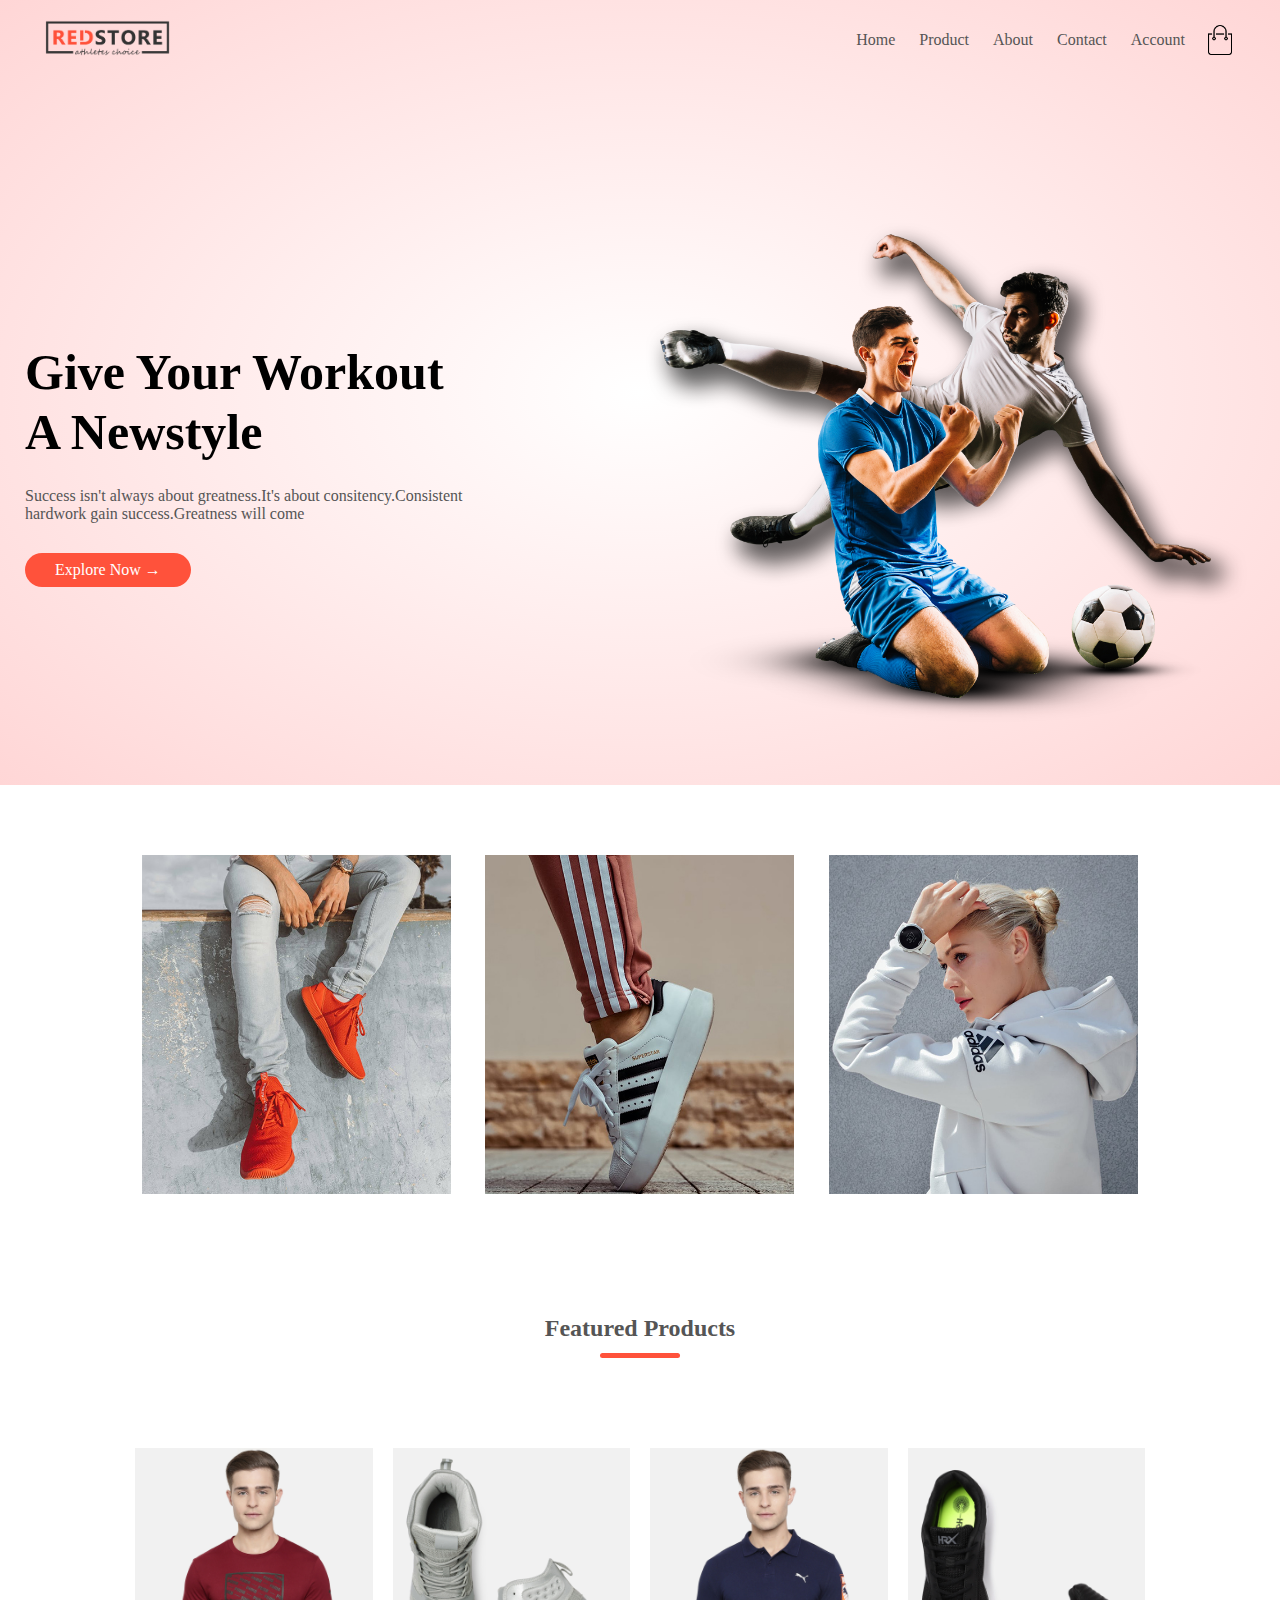
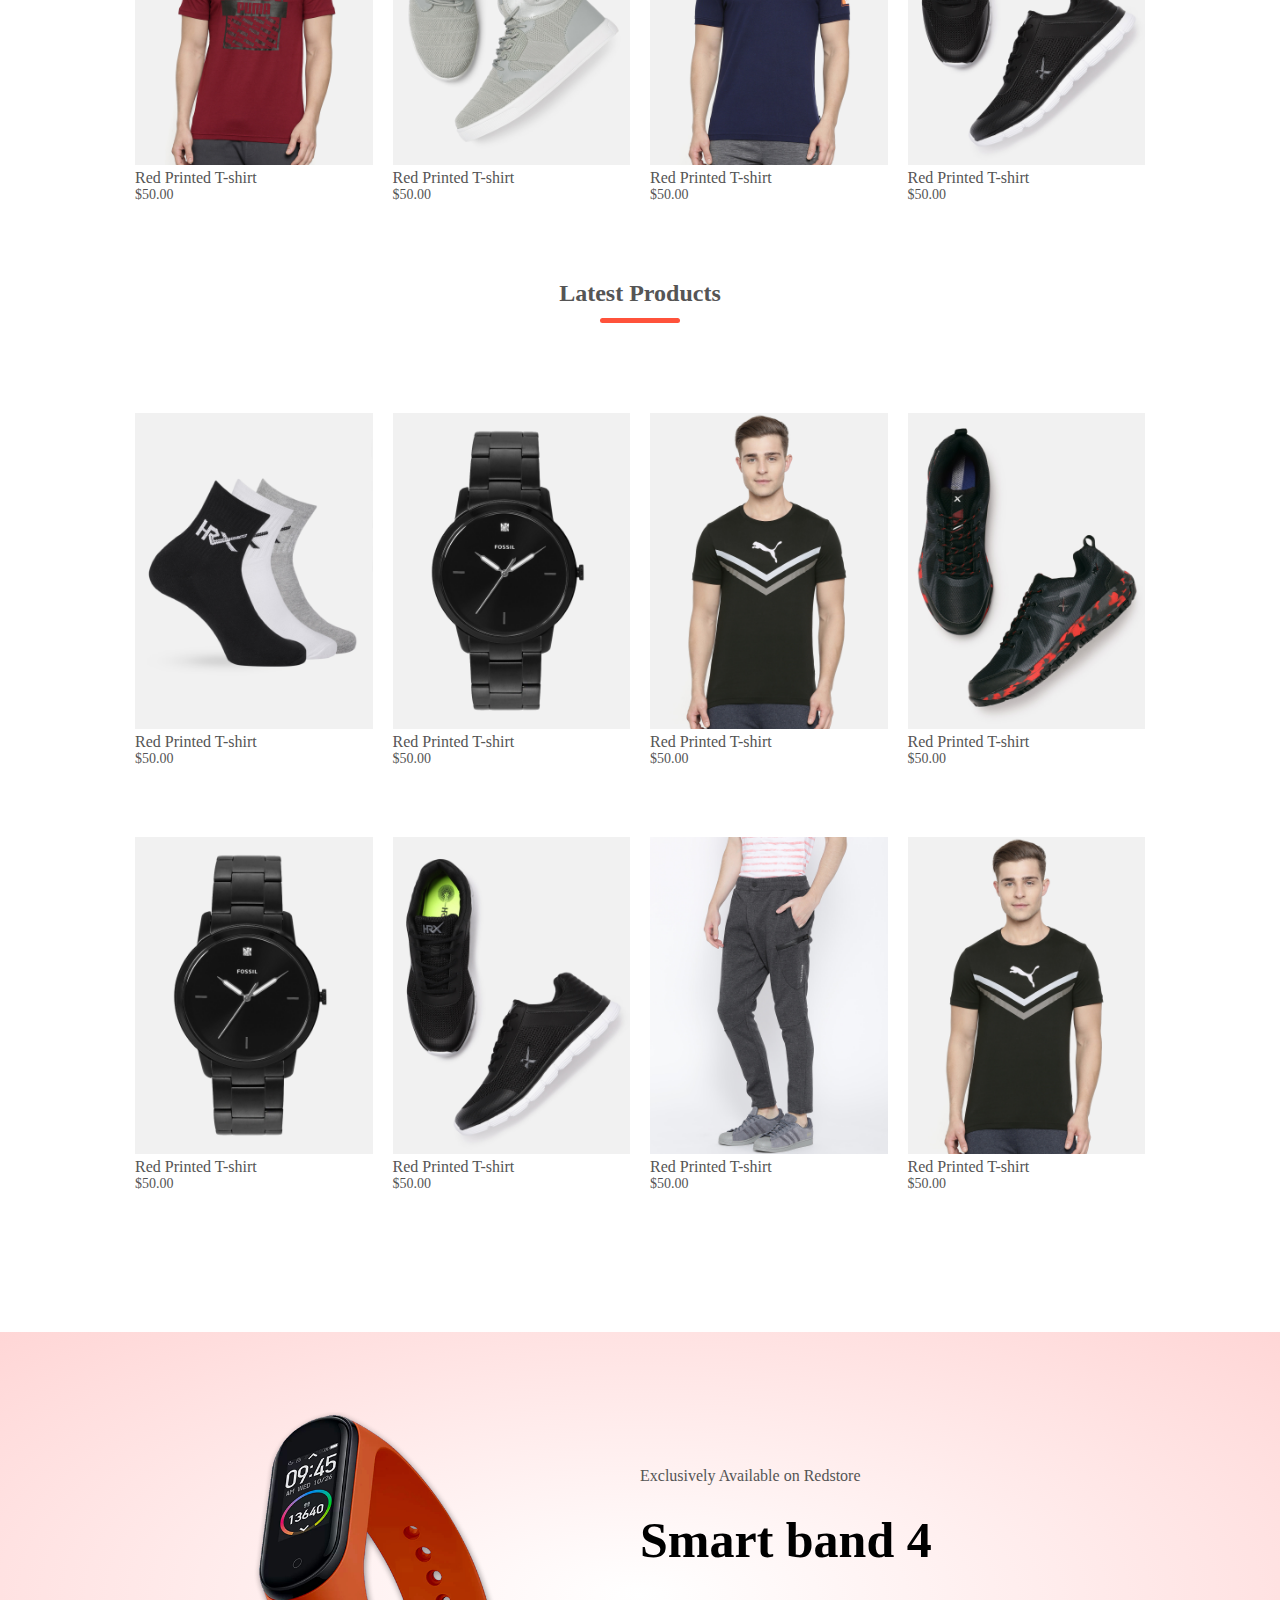
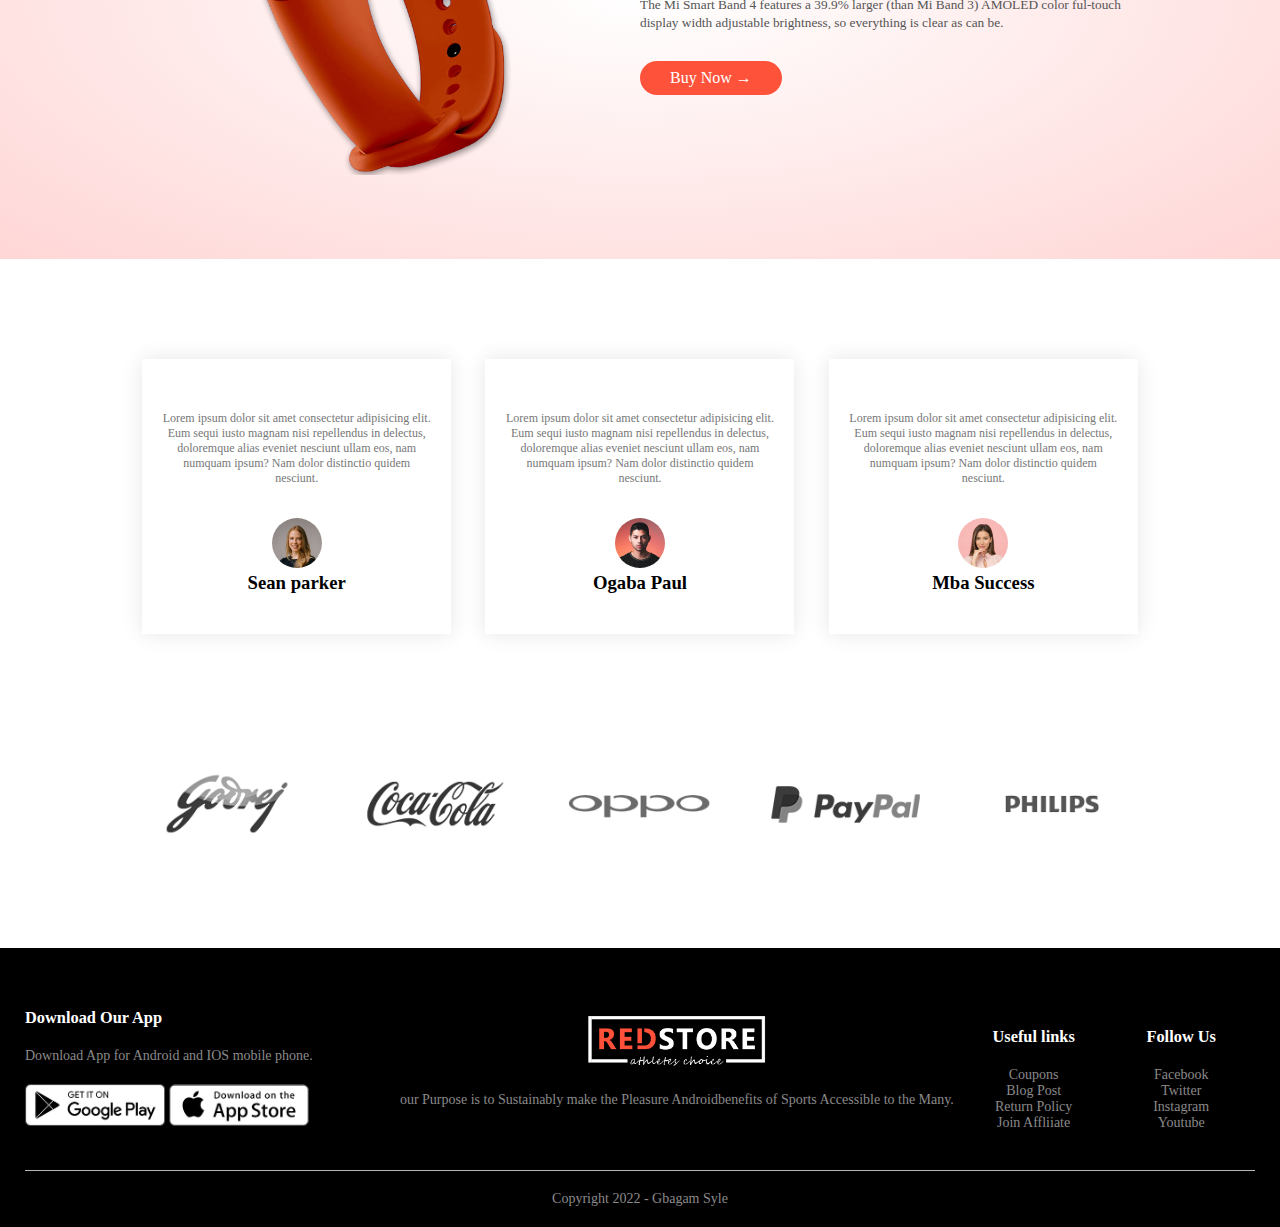
<file: index.html>
<!DOCTYPE html>
<html lang="en">
    <head>
        <meta charset="UTF-8">
        <meta name="viewport" content="width=device-width, initial-scale=1.0">
        <title>JayStore| Ecommerce Website Design</title>
        <link rel="stylesheet" href="style.css">
        <link href="https://fonts.googleapis.com/css2?family=
        Poppins:wght@300;400;500;600;700@display=swap"rel="stylesheet">
        <link rel="stylesheet" href="https://stackpath.bootsrapcdn.com/font-
        awesome/4.7.0/css/font-awesome.min.csss".>
     </head>
     <body>
<div class="header">
        <div class="container">
<div class="navbar">
    <div class="logo">
        <img src="images/logo.png" width="125px">
    </div>
    <nav>
        <ul id="MenuItems">
            <li><a href="">Home</a></li>
            <li><a href="">Product</a></li>
            <li><a href="">About</a></li>
            <li><a href="">Contact</a></li>
            <li><a href="">Account</a></li>
        </ul>
    </nav>
    <img src="images/cart.png" width="30px" height="30px">
    <img src="images/menu.png" class="menu-icon" onclick="menutoggle()">

</div>
<div class="row">
    <div class="col-2">
        <h1>Give Your Workout<br> A Newstyle</h1>
        <p>Success isn't always about greatness.It's about consitency.Consistent<br> hardwork
            gain success.Greatness will come</p>
            <a href=""class="btn">Explore Now &#8594;</a>
    </div>
    <div class="col-2">
        <img src="images/image1.png"> 
    </div>
</div>
</div>
</div>
<div class="categories">
    <div class="small-container">
        <div class="row">
            <div class="col-3">
            <img src="images/category-1.jpg">
            </div>
            <div class="col-3">
            <img src="images/category-2.jpg">
            </div>
            <div class="col-3">
            <img src="images/category-3.jpg">
                </div>
    </div>
    </div>
</div>
<div class="small-container">
    <h2 class="title">Featured Products</h2>
    <div class="row">
        <div class="col-4">
            <img src="images/product-1.jpg">
            <h4>Red Printed T-shirt</h4>
            <div class="rating">
                <i class="fa fa-star"></i>
                <i class="fa fa-star"></i>
                <i class="fa fa-star"></i>
                <i class="fa fa-star"></i>
                <i class="fa fa-star"></i>
        </div>
            <p>$50.00</p>
        </div>
        <div class="col-4">
            <img src="images/product-5.jpg">
            <h4>Red Printed T-shirt</h4>
            <div class="rating">
                <i class="fa fa-star"></i>
                <i class="fa fa-star"></i>
                <i class="fa fa-star"></i>
                <i class="fa fa-star"></i>
                <i class="fa fa-star"></i>
        </div>
            <p>$50.00</p>
        </div>
        <div class="col-4">
            <img src="images/product-4.jpg">
            <h4>Red Printed T-shirt</h4>
            <div class="rating">
                <i class="fa fa-star"></i>
                <i class="fa fa-star"></i>
                <i class="fa fa-star"></i>
                <i class="fa fa-star"></i>
                <i class="fa fa-star"></i>
        </div>
            <p>$50.00</p>
        </div>
        <div class="col-4">
            <img src="images/product-2.jpg">
            <h4>Red Printed T-shirt</h4>
            <div class="rating">
                <i class="fa fa-star"></i>
                <i class="fa fa-star"></i>
                <i class="fa fa-star"></i>
                <i class="fa fa-star"></i>
                <i class="fa fa-star-half-o"></i>
        </div>
            <p>$50.00</p>
        </div>
    </div>
    <h2 class="title">Latest Products</h2>
    <div class="row">
        <div class="col-4">
            <img src="images/product-7.jpg">
            <h4>Red Printed T-shirt</h4>
            <div class="rating">
                <i class="fa fa-star"></i>
                <i class="fa fa-star"></i>
                <i class="fa fa-star"></i>
                <i class="fa fa-star"></i>
                <i class="fa fa-star"></i>
        </div>
            <p>$50.00</p>
        </div>
        <div class="col-4">
            <img src="images/product-8.jpg">
            <h4>Red Printed T-shirt</h4>
            <div class="rating">
                <i class="fa fa-star"></i>
                <i class="fa fa-star"></i>
                <i class="fa fa-star"></i>
                <i class="fa fa-star"></i>
                <i class="fa fa-star"></i>
        </div>
            <p>$50.00</p>
        </div>
        <div class="col-4">
            <img src="images/product-6.jpg">
            <h4>Red Printed T-shirt</h4>
            <div class="rating">
                <i class="fa fa-star"></i>
                <i class="fa fa-star"></i>
                <i class="fa fa-star"></i>
                <i class="fa fa-star"></i>
                <i class="fa fa-star"></i>
        </div>
            <p>$50.00</p>
        </div>
        <div class="col-4">
            <img src="images/product-10.jpg">
            <h4>Red Printed T-shirt</h4>
            <div class="rating">
                <i class="fa fa-star"></i>
                <i class="fa fa-star"></i>
                <i class="fa fa-star"></i>
                <i class="fa fa-star"></i>
                <i class="fa fa-star-half-o"></i>
        </div>
            <p>$50.00</p>
        </div>
    </div>
    <div class="row">
        <div class="col-4">
            <img src="images/product-8.jpg">
            <h4>Red Printed T-shirt</h4>
            <div class="rating">
                <i class="fa fa-star"></i>
                <i class="fa fa-star"></i>
                <i class="fa fa-star"></i>
                <i class="fa fa-star"></i>
                <i class="fa fa-star"></i>
        </div>
            <p>$50.00</p>
        </div>
        <div class="col-4">
            <img src="images/product-2.jpg">
            <h4>Red Printed T-shirt</h4>
            <div class="rating">
                <i class="fa fa-star"></i>
                <i class="fa fa-star"></i>
                <i class="fa fa-star"></i>
                <i class="fa fa-star"></i>
                <i class="fa fa-star"></i>
        </div>
            <p>$50.00</p>
        </div>
        <div class="col-4">
            <img src="images/product-3.jpg">
            <h4>Red Printed T-shirt</h4>
            <div class="rating">
                <i class="fa fa-star"></i>
                <i class="fa fa-star"></i>
                <i class="fa fa-star"></i>
                <i class="fa fa-star"></i>
                <i class="fa fa-star"></i>
        </div>
            <p>$50.00</p>
        </div>
        <div class="col-4">
            <img src="images/product-6.jpg">
            <h4>Red Printed T-shirt</h4>
            <div class="rating">
                <i class="fa fa-star"></i>
                <i class="fa fa-star"></i>
                <i class="fa fa-star"></i>
                <i class="fa fa-star"></i>
                <i class="fa fa-star-half-o"></i>
        </div>
            <p>$50.00</p>
        </div>
    </div>
</div>
<div class="offer">
    <div class="small-container">
        <div class="row">
            <div class="col-2">
                <img src="images/exclusive.png" class="offer-img">
            </div>
            <div class="col-2">
                <p>Exclusively Available on Redstore</p>
                <h1>Smart  band 4</h1>
                <small>The Mi Smart Band 4 features a 39.9% larger
                    (than Mi Band 3) AMOLED color ful-touch display width
                    adjustable brightness, so everything is clear as can 
                    be.</small>
                <br><a href="" class="btn"> Buy Now &#8594; </a>
            </div>
        </div>
    </div>
</div>

    <div class="testimonial">
    <div class="small-container">
        <div class="row">
            <div class="col-3">
                <i class="fa fa-quote=left"></i> 
                <p>Lorem ipsum dolor sit amet consectetur adipisicing elit. Eum sequi iusto magnam nisi repellendus in delectus, 
                    doloremque alias eveniet nesciunt ullam eos, nam numquam ipsum? Nam dolor distinctio quidem nesciunt.</p>
                    <div class="rating">
                <i class="fa fa-star"></i>
                <i class="fa fa-star"></i>
                <i class="fa fa-star"></i>
                <i class="fa fa-star"></i>
                <i class="fa fa-star-half-o"></i>
            </div>
            <img src="images/user-1.png">
            <h3>Sean parker</h3>
            </div>
            <div class="col-3">
                <i class="fa fa-quote=left"></i> 
                <p>Lorem ipsum dolor sit amet consectetur adipisicing elit. Eum sequi iusto magnam nisi repellendus in delectus, 
                    doloremque alias eveniet nesciunt ullam eos, nam numquam ipsum? Nam dolor distinctio quidem nesciunt.</p>
                    <div class="rating">
                <i class="fa fa-star"></i>
                <i class="fa fa-star"></i>
                <i class="fa fa-star"></i>
                <i class="fa fa-star"></i>
                <i class="fa fa-star-half-o"></i>
            </div>
            <img src="images/user-2.png">
            <h3>Ogaba Paul</h3>
            </div>
            <div class="col-3">
                <i class="fa fa-quote=left"></i> 
                <p>Lorem ipsum dolor sit amet consectetur adipisicing elit. Eum sequi iusto magnam nisi repellendus in delectus, 
                    doloremque alias eveniet nesciunt ullam eos, nam numquam ipsum? Nam dolor distinctio quidem nesciunt.</p>
                    <div class="rating">
                <i class="fa fa-star"></i>
                <i class="fa fa-star"></i>
                <i class="fa fa-star"></i>
                <i class="fa fa-star"></i>
                <i class="fa fa-star-half-o"></i>
            </div>
            <img src="images/user-3.png">
            <h3>Mba Success</h3>
            </div>
            </div>
        </div>
     </div>


<div class="brands">
    <div class="small-container">
        <div class="row">
            <div class="col-5">
                <img src="images/logo-godrej.png">
            </div>
            <div class="col-5">
                <img src="images/logo-coca-cola.png">
            </div>
            <div class="col-5">
                <img src="images/logo-oppo.png">
            </div>
            <div class="col-5">
                <img src="images/logo-paypal.png">
            </div>
            <div class="col-5">
                <img src="images/logo-philips.png">
            </div>
        </div>
    </div>
</div>
<div class="footer">
    <div class="container">
        <div class="row">
            <div class="footer-col-1">
                <h3>Download Our App</h3>
                <p>Download App for Android and IOS mobile phone.</p>
                <div class="app-logo">
                    <img src="images/play-store.png">
                    <img src="images/app-store.png">
                </div>
            </div>
            <div class="footer-col-2">
                <img src="images/logo-white.png">
                <p>our Purpose is to Sustainably make the Pleasure Androidbenefits of Sports Accessible
                    to the Many.</p><br>
            </div>
            <div class="footer-col-3">
                <h3>Useful links</h3>
              <ul>
                  <li>Coupons</li>
                  <li>Blog Post</li>
                  <li>Return Policy</li>
                  <li>Join Affliiate</li>
              </ul>
            </div>
            <div class="footer-col-4">
                <h3>Follow Us</h3>
              <ul>
                  <li>Facebook</li>
                  <li>Twitter</li>
                  <li>Instagram</li>
                  <li>Youtube</li>
              </ul>
            </div>
        </div>
        <hr>
        <p class="copyright">Copyright 2022 - Gbagam Syle</p>
    </div>
</div>
<script>
    var MenuItems =document.getElementById("MenuItems");

    MenuItems.style.maxHeight = "0px";

    function menutoggle(){
    if(MenuItems.style.maxHeight == "0px")
    {
        (MenuItems.style.maxHeight == "200px")
    }
    else{
         (MenuItems.style.maxHeight == "0px")
        }
    }
</script>
</body>
</html>
</file>
<file: style.css>
*{
    margin: 0;
    padding: 0;
    box-sizing: border-box;
}
body{
    font-family: 'poppins' sans-serif;
}
.navbar{
    display: flex;
    align-items: center;
    padding: 20px;
}
nav{
    flex: 1;
    text-align: right;
}
nav ul{
    display: inline-block;
    list-style-type: none;
}
nav ul li{
    display: inline-block;
    margin-right: 20px;
}
a{
    text-decoration: none;
    color: #555;
}
p{
    color: #555;
}
.container{
    max-width: 1700px;
    margin: auto;
    padding-left: 25px;
    padding-right: 25px;
}
.row{
    display: flex;
    align-items: center;
    flex-wrap: wrap;
    justify-content: space-around;
}
.col-2{
    flex-basis: 50%;
    min-width: 300px;
}
.col-2 img{
    max-width: 100%;
    padding: 50px 0;
    
}
.col-2 h1{
    font-size: 50px;
    line-height: 60px;
    margin: 25px 0;
}
.btn{
    display: inline-block;
    background: #ff523b;
    color: #fff;
    padding: 8px 30px;
    margin: 30px 0;
    border-radius: 30px;
    transition: backgrond 0.5s;
}
.btn:hover{
    background: #563434;
}
.header{
    background: radial-gradient(#fff,#ffd6d6);
}
.header .row{
margin-top: 70px;
}
.categories{
    margin: 70px;
}
.col-3{
    flex-basis: 30%;
    min-width: 250px;
    margin-bottom: 30px;
}
.col-3 img{
    width: 100%;
}
.small-container{
    max-width: 1080px;
    margin: auto;
    padding-left: 25px;
    padding-right: 25px;
}
.col-4{
    flex-basis: 25%;
    padding: 10px;
    min-width: 200px;
    margin-bottom: 50px;
    transition: transform 0.5s;
}
.col-4 img{
    width: 100%;
}
.title{
    text-align: center;
    margin: 0 auto 80px;
    position: relative;
    line-height: 60px;
    color: #555;
}
.title::after{
    content: '';
    background: #ff523b;
    width: 80px;
    height: 5px;
    border-radius: 5px;
    position: absolute;
    bottom: 0;
    left: 50%;
    transform: translateX(-50%);
}
h4{
    color: #555;
    font-weight: normal;
}
.col-4 p{
    font-size: 14px;
}
.rating .fa{
    color: #ff523b;
}
.col-4:hover{
    transform: translateY(-5px);
}
.offer{
    background: radial-gradient(#fff,#ffd6d6);
    margin-top: 80px;
    padding: 30px 0;
}
.col-2 .offer-img{
    padding: 50px;
}
small{
    color: #555;
}
.testimonial{
    padding-top: 100px;
}
.testimonial .col-3{
    text-align: center;
    padding: 40px 20px;
    box-shadow: 0 0 20px 0px rgba(0,0,0,0.1);
    cursor: pointer; 
    transition: transform 0.5;
}
.testimonial .col-3 img{
    width: 50px;
    margin-top: 20px;
    border-radius: 50%;
}
.testimonial .col-3:hover{
    transform: translateY(-10px);
}
.fa.fa-quote-left{
    font-size: 34px;
    color: #ff523b;
}
.col-3 p{
    font-size: 12px;
    margin: 12px 0px;
    color: #777;
}
.testimonial.col-3 h3{
    font-weight: 600;
    color: #555;
    font-size: 16px;
}
.brands{
    margin: 100px auto;
}
.col-5{
    width: 160px;
}
.col-5 img{
    width: 100%;
    cursor: pointer;
    filter: grayscale(100%);
}
.col-5 img:hover{
    filter: grayscale(0);
}
.footer{
    background: #000;
    color: #8a8a8a;
    font-size: 14px;
    padding: 60px 0 20px;
}
.footer p{
    color: #8a8a8a;
}
.footer h3{
    color: #fff;
    margin-bottom: 20px;
}
.footer-col-1, .footer-col-2, .footer-col-3 .footer-col-4{
    min-width: 250px;
    margin-bottom: 20px;
}
.footer-col-1{
    flex-basis: 30%;
}
.footer-col-2{
    flex: 1;
    text-align: center;
}
.footer-col-2 img{
    width: 180px;
    margin-bottom: 20px;
}
.footer-col-3, .footer-col-4{
    flex-basis: 12%;
    text-align: center;
}
ul{
    list-style-type: none;
}
.app-logo{
    margin-top: 20px;
}
.app-logo img{
    width: 140px;
}
.footer hr{
    border: none;
    background: #b5b5b5;
    height: 1px;
    margin: 20px 0;
}
.copyright{
    text-align: center;
}
.menu-icon{
    width: 28px;
    margin-left: 20px;
    display: none;
}
@media only screen and (max-width: 800px){
    nav ul{
        position: absolute;
        top: 70px;
        left: 0;
        background: #333;
        width: 100%;
        overflow: hidden;
        transition: max-height 0.5s;
    }
    nav ul li{
        display: block;
        margin-right: 50px;
        margin-top: 10px;
        margin-bottom: 10px;
    }
    nav ul li a{
        color: #fff;
    }
    .menu-icon{
        display: block;
        cursor: pointer;
    }
}

@media only screen and (max-width: 800px){
    .row{
        align-items: center;
    }
    .col-2, .col-3, .col-4{
        flex-basis: 100%;
    }
}
</file>
